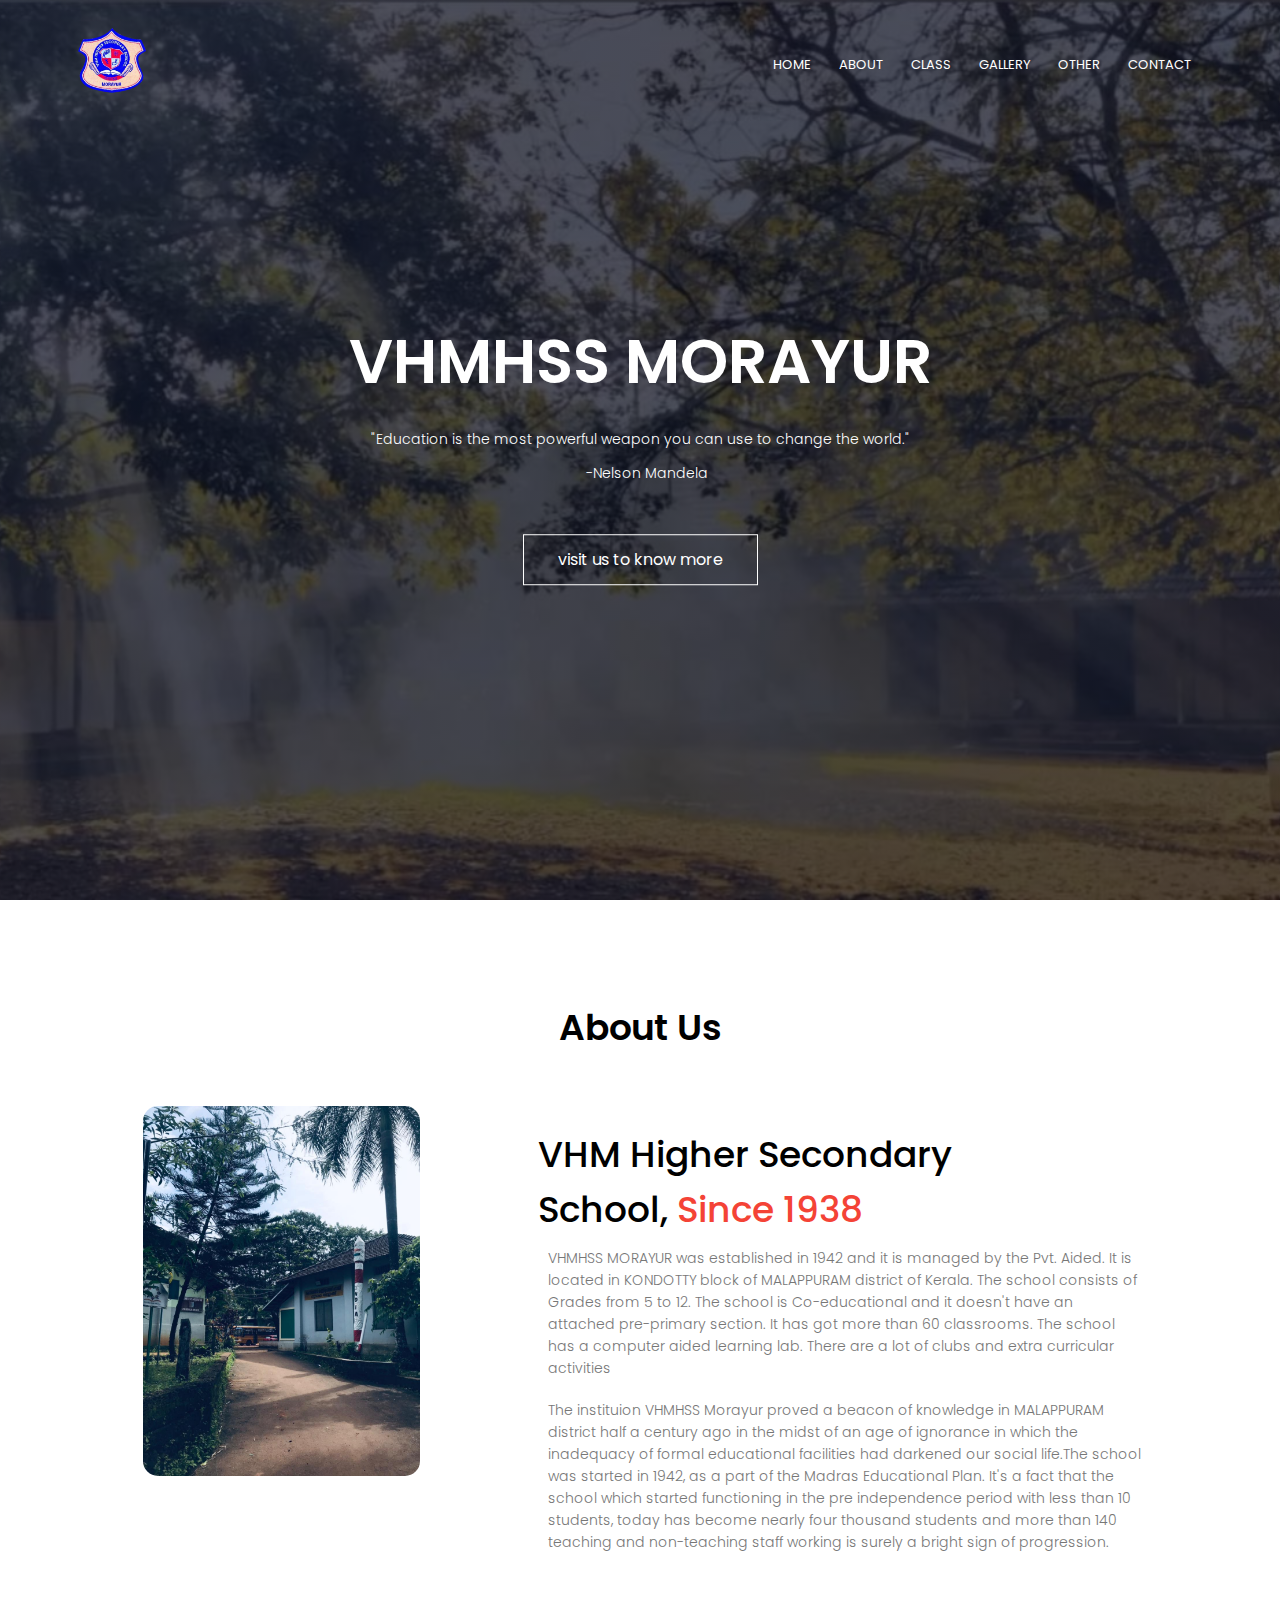
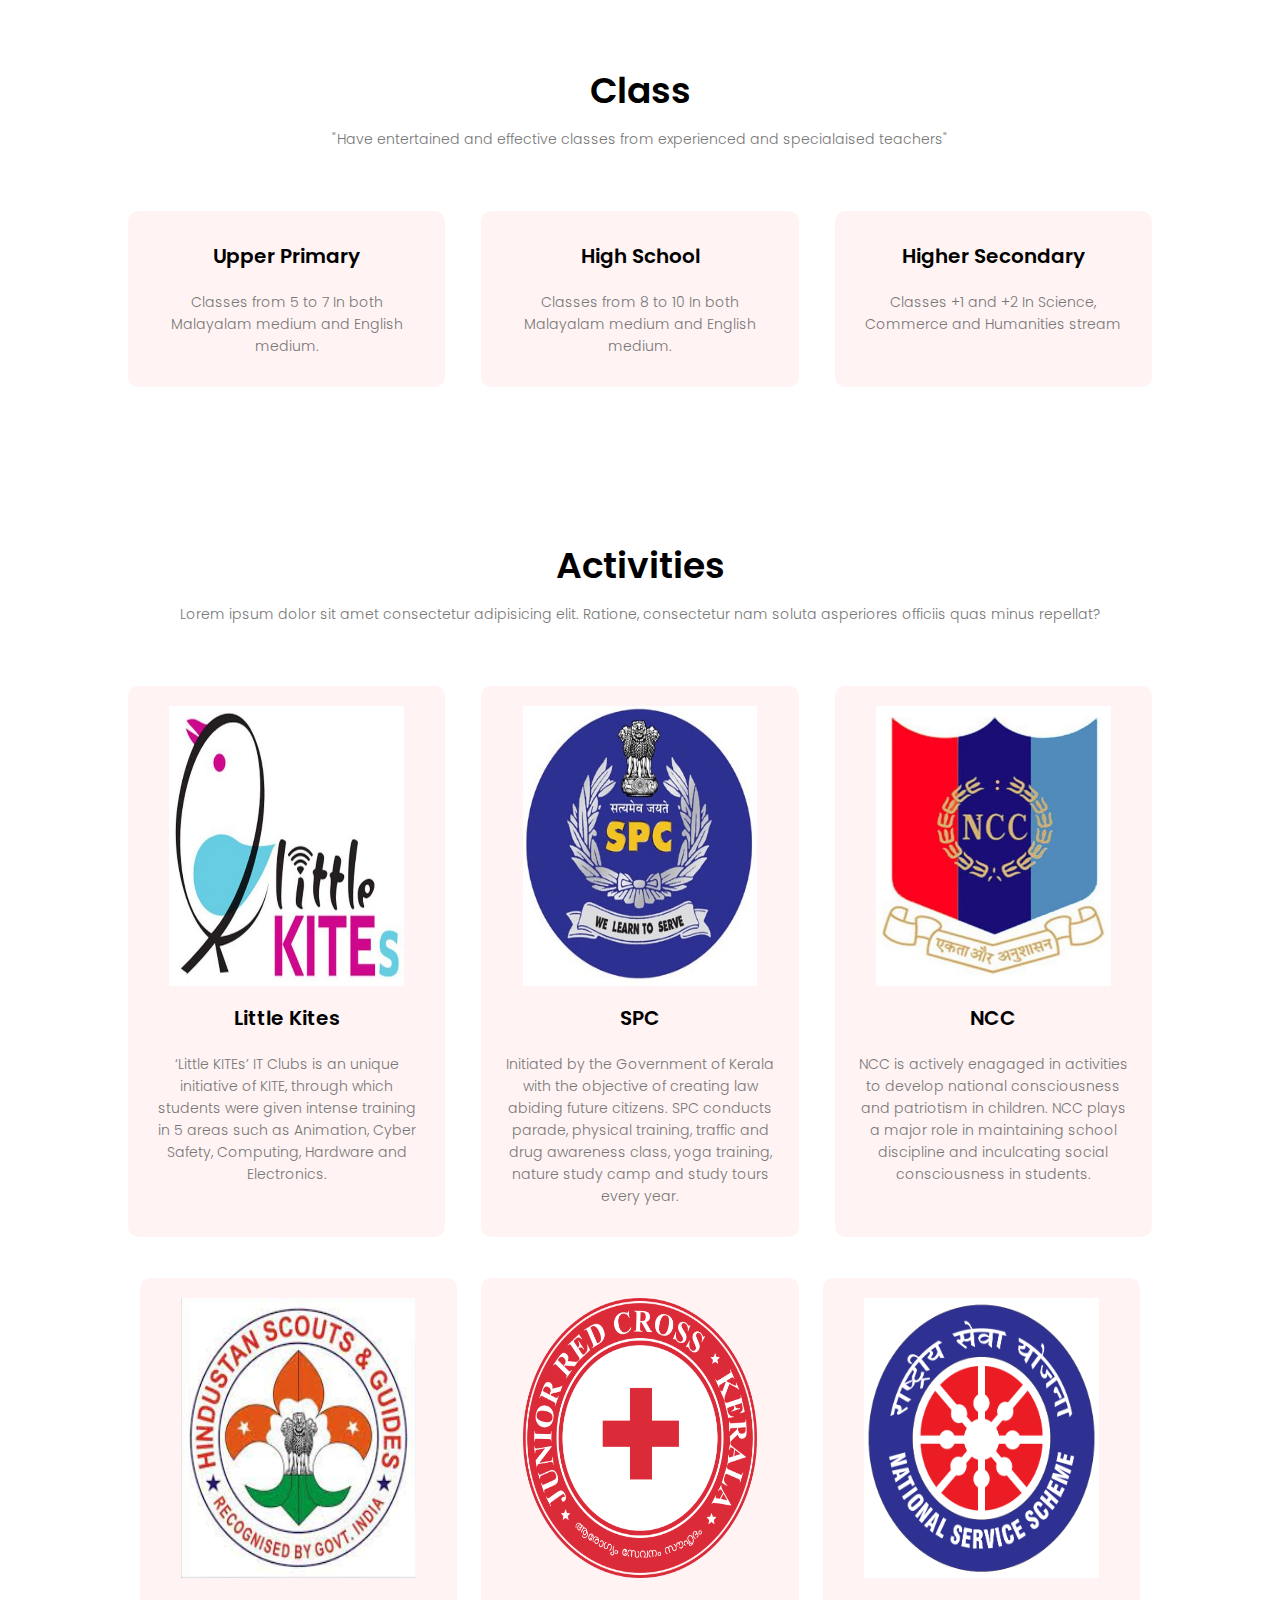
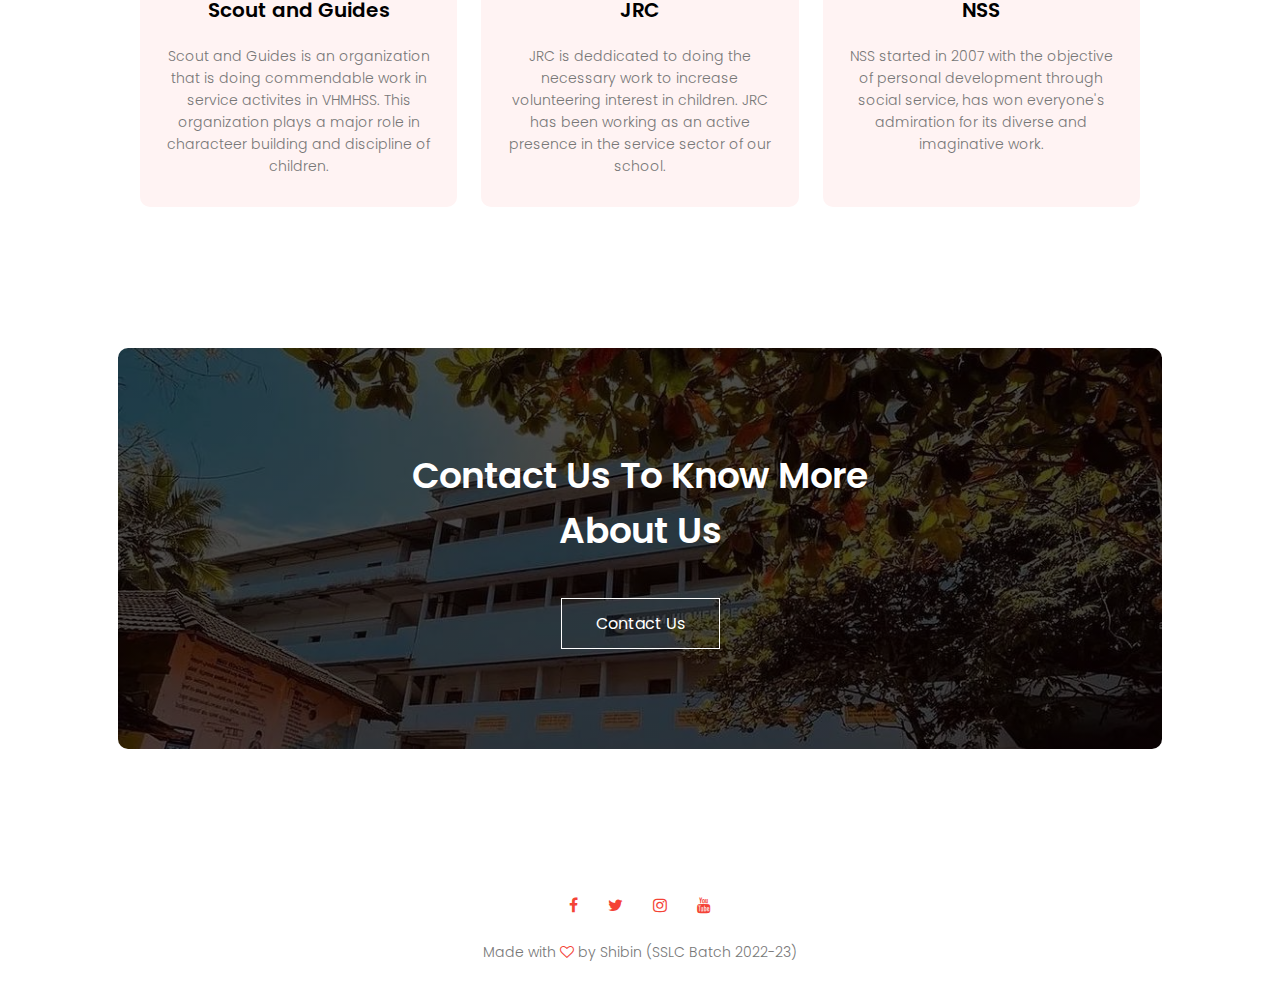
<file: index.html>
<!DOCTYPE html>
<html lang="en">
<head>
    <meta charset="UTF-8">
    <meta http-equiv="X-UA-Compatible" content="IE=edge">
    <meta name="viewport" content="width=device-width, initial-scale=1.0">
    <title>Document</title>
    <link rel="stylesheet" href="style1.css">
    <link rel="preconnect" href="https://fonts.googleapis.com">
    <link rel="preconnect" href="https://fonts.gstatic.com" crossorigin>
    <link href="https://fonts.googleapis.com/css2?family=Poppins:wght@100;200;300;400;600;700&display=swap" rel="stylesheet">
    <link rel="stylesheet" href="https://stackpath.bootstrapcdn.com/font-awesome/4.7.0/css/font-awesome.min.css">
    
</head>
<body>
    <section class="header">
        <nav style="background: transparent;">
            <a href="index.html"><img  src="images/logo.png" alt=""></a>
            <div class="nav-links" id="navLinks">
                <i class="fa fa-times" onclick="hideMenu()"></i>
                <ul>
                    <li><a href="index.html">HOME</a></li>
                    <li><a href="about.html">ABOUT</a></li>
                    <li><a href="class.html">CLASS</a></li>
                    <li><a href="gallery.html">GALLERY</a></li>
                    <!-- <li><a href="blog.html">BLOG</a></li> -->
                    <li><div class="dropdown">
                        <button class="dropbtn">OTHER 
                          <i class="fa fa-caret-down"></i>
                        </button>
                        <div class="dropdown-content">
                          <a href="study_resources.html">Study Resources</a>
                          <a href="blog.html">Blogs</a>
                          <a href="#">Other</a>
                        </div>
                      </div> 
                    </li>
                    <li><a href="contact.html">CONTACT</a></li>
                </ul>
            </div>
            <i class="fa fa-bars" onclick="showMenu()"></i>
        </nav>
        <div class="text-box">
            <h1>VHMHSS MORAYUR</h1>
            <!-- <h1>VHMHSS MORAYUR</h1> -->
            <p  style="padding-bottom: 0; margin-bottom: 0;">"Education is the most powerful weapon you can use to change the world."</span> </p>
            <p style="text-align: left; padding-left: 45%; padding-top: 1%; margin-top: 0;">-Nelson Mandela</p>
            <a href="contact.html" class="hero-btn">visit us to know more</a>
        </div>
    </section>

<!-------------- About ------------>
    <section class="about">
        <h1>About Us</h1>
        
        <div class="carrier">
            <div class="child-box1">
                <img src="images/school front.jpeg" alt="">
            </div>
            <div class="child-box2">
                <h3>VHM Higher Secondary <br> School, <span style="color: #f44336;">Since 1938</span></h3>
                
                <p>VHMHSS MORAYUR was established in 1942 and it is managed by the Pvt. Aided. It is located in KONDOTTY block of MALAPPURAM district of Kerala. The school consists of Grades from 5 to 12. The school is Co-educational and it doesn't have an attached pre-primary section. It has got more than 60 classrooms. The school has a computer aided learning lab. There are a lot of clubs and extra curricular activities</p>
                 
                <p>The instituion VHMHSS Morayur proved a beacon of knowledge in MALAPPURAM district half a century ago in the midst of an age of ignorance in which the inadequacy of formal educational facilities had darkened our social life.The school was started in 1942, as a part of the Madras Educational Plan. It's a fact that the school which started functioning in the pre independence period with less than 10 students, today has become nearly four thousand students and more than 140 teaching and non-teaching staff working is surely a bright sign of progression.</p>
                
            </div>
            
        </div>
    </section>


<!-- -------Classes--------- -->
    <section class="classes">
        <h1>Class</h1>
        <p>"Have entertained and effective classes from experienced and specialaised teachers"</p>

        <div class="row1">
            <div class="class-col">
                <h4>Upper Primary</h4>
                <p>Classes from 5 to 7 In both Malayalam medium and English medium.  </p>
            </div>
            <div class="class-col">
                <h4>High School</h4>
                <p>Classes from 8 to 10 In both Malayalam medium and English medium.  </p>
            </div>
            <div class="class-col">
                <h4>Higher Secondary</h4>
                <p>Classes +1 and +2 In Science, Commerce and Humanities stream </p>
            </div>
        </div>
    </section>


<!-- --------Activities--------- -->
    <section class="activities">
        <h1>Activities</h1>
        <p>Lorem ipsum dolor sit amet consectetur adipisicing elit. Ratione, consectetur nam soluta asperiores officiis quas minus repellat?</p>
        <div class="row1">
            <div class="activity-col">
                <img src="images/LkLogo.jpg" alt="">
                <h4>Little Kites</h4>
                <p>‘Little KITEs’ IT Clubs is an unique initiative of KITE,  through which students were given intense training in 5 areas such as Animation, Cyber Safety, Computing, Hardware and Electronics.</p>
            </div>
            <div class="activity-col">
                <img src="images/SpcLogo.jpg" alt="">
                <h4>SPC</h4>
                <p>Initiated by the Government of Kerala with the objective of creating law abiding future citizens. SPC conducts parade, physical training, traffic and drug awareness class, yoga training, nature study camp and study tours every year.</p>
            </div>
            <div class="activity-col">
                <img src="images/NccLogo.jpg" alt="">
                <h4>NCC</h4>
                <p>NCC is actively enagaged in activities to develop national consciousness and patriotism in children. NCC plays a major role in maintaining school discipline and inculcating social consciousness in students.</p>
            </div>

        </div>
        <div class="row2">
            <div class="activity-col">
                <img src="images/SgLogo.jpg" alt="">
                <h4>Scout and Guides</h4>
                <p>Scout and Guides is an organization that is doing commendable work in service activites in VHMHSS. This organization plays a major role in characteer building and discipline of children.</p>
            </div>
            <div class="activity-col">
                <img src="images/JrcLogo.png" alt="">
                <h4>JRC</h4>
                <p>JRC is deddicated to doing the necessary work to increase volunteering interest in children. JRC has been working as an active presence in the service sector of our school. </p>
            </div>

            <div class="activity-col">
                <img src="images/NssLogo.png" alt="">
                <h4>NSS</h4>
                <p>NSS started in 2007 with the objective of personal development through social service, has won everyone's admiration for its diverse and imaginative work.</p>
            </div>


        </div>
    </section>

<!-- ------testimonials-------- -->
<!--   <section class="testimonials">
        <h1>Comments</h1>
        <p>What our students and teachers have to say</p>
        <div class="row1">
            <div class="testimonial-col">
                <img src="images/profile.jpg" alt="">
                <div>
                    <p>Lorem ipsum dolor, sit amet consectetur adipisicing elit. Facere soluta, deserunt quasi, praesentium fugit, exercitationem magni itaque nesciunt nobis velit ipsa ratione eos. Natus velit a reprehenderit cupiditate?</p>
                    <h4>Name</h4>
                    <p>Description</p>
                </div>
            </div>
            <div class="testimonial-col">
                <img src="images/profile.jpg" alt="">
                <div>
                    <p>Lorem ipsum dolor, sit amet consectetur adipisicing elit. Facere soluta, deserunt quasi, praesentium fugit, exercitationem magni itaque nesciunt nobis velit ipsa ratione eos. Natus velit a reprehenderit cupiditate?</p>
                    <h4>Name</h4>
                    <p>Description</p>
                </div>
            </div>
            
            
        </div>
        <div class="row3">
            <div class="testimonial-col">
                <img src="images/profile.jpg" alt="">
                <div>
                    <p>Lorem ipsum dolor, sit amet consectetur adipisicing elit. Facere soluta, deserunt quasi, praesentium fugit, exercitationem magni itaque nesciunt nobis velit ipsa ratione eos. Natus velit a reprehenderit cupiditate?</p>
                    <h4>Name</h4>
                    <p>Description</p>
                </div>
            </div>
            <div class="testimonial-col">
                <img src="images/profile.jpg" alt="">
                <div>
                    <p>Lorem ipsum dolor, sit amet consectetur adipisicing elit. Facere soluta, deserunt quasi, praesentium fugit, exercitationem magni itaque nesciunt nobis velit ipsa ratione eos. Natus velit a reprehenderit cupiditate?</p>
                    <h4>Name</h4>
                    <p>Description</p>
                </div>
            </div>
       
        -->
        <!-- </div> -->
        <!-- <a href="" class="hero-btn1">Give a feedback to VHM Community</a> -->

    </section>

<!-- ------Contact--------- -->
    <section class="contact">
        <h1>Contact Us To Know More <br> About Us</h1>
        <a href="contact.html" class="hero-btn">Contact Us</a>
    </section>


<!-- --------footer--------- -->
    <section class="footer">
        <div class="icons">
            <i class="fa fa-facebook"></i>
            <i class="fa fa-twitter"></i>
            <i class="fa fa-instagram"></i>
            <i class="fa fa-youtube"></i>
        </div>
        <p>Made with <i class="fa fa-heart-o"></i> by Shibin (SSLC Batch 2022-23)</p>
    </section>
    


<!-- toggling menu -->
    <script>
        var navLinks = document.getElementById("navLinks")

        function showMenu(){
            navLinks.style.right = "0";
        }
        function hideMenu(){
            navLinks.style.right = "-200px";
        }

    </script>
</body>
</html>
</file>
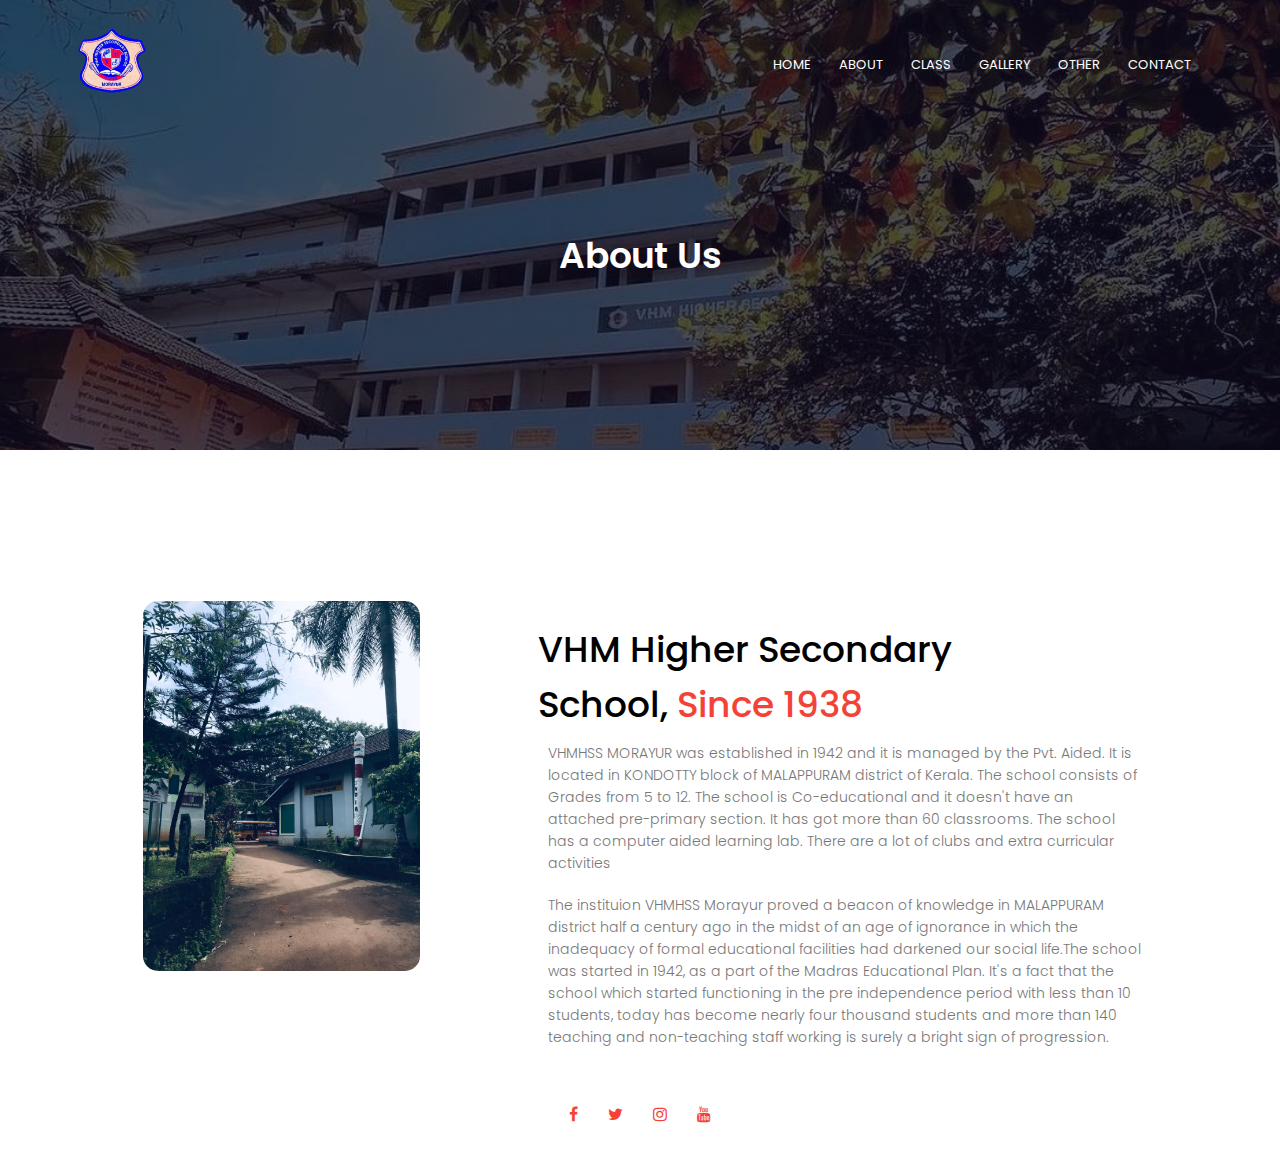
<file: about.html>
<!DOCTYPE html>
<html lang="en">
<head>
    <meta charset="UTF-8">
    <meta http-equiv="X-UA-Compatible" content="IE=edge">
    <meta name="viewport" content="width=device-width, initial-scale=1.0">
    <title>Document</title>
    <link rel="stylesheet" href="style1.css">
    <link rel="preconnect" href="https://fonts.googleapis.com">
    <link rel="preconnect" href="https://fonts.gstatic.com" crossorigin>
    <link href="https://fonts.googleapis.com/css2?family=Poppins:wght@100;200;300;400;600;700&display=swap" rel="stylesheet">
    <link rel="stylesheet" href="https://stackpath.bootstrapcdn.com/font-awesome/4.7.0/css/font-awesome.min.css">
    
</head>
<body>
    <section class="sub-header">
        <nav>
            <a href="index.html"><img  src="images/logo.png" alt=""></a>
            <div class="nav-links" id="navLinks">
                <i class="fa fa-times" onclick="hideMenu()"></i>
                <ul>
                    <li><a href="index.html">HOME</a></li>
                    <li><a href="about.html">ABOUT</a></li>
                    <li><a href="class.html">CLASS</a></li>
                    <li><a href="gallery.html">GALLERY</a></li>
                    <!-- <li><a href="blog.html">BLOG</a></li> -->
                    <li><div class="dropdown">
                        <button class="dropbtn">OTHER 
                          <i class="fa fa-caret-down"></i>
                        </button>
                        <div class="dropdown-content">
                          <a href="study_resources.html">Study Resources</a>
                          <a href="blog.html">Blogs</a>
                          <a href="#">Other</a>
                        </div>
                      </div> 
                    </li>
                    <li><a href="contact.html">CONTACT</a></li>
                </ul>
            </div>
            <i class="fa fa-bars" onclick="showMenu()"></i>
        </nav>
        <h1>About Us</h1>
    </section>

<!-------------- About ------------>
<section class="about">

    <div class="carrier">
        <div class="child-box1">
            <img src="images/school front.jpeg" alt="">
        </div>
        <div class="child-box2">
            <h3>VHM Higher Secondary <br> School, <span style="color: #f44336;">Since 1938</span></h3>
            <p>VHMHSS MORAYUR was established in 1942 and it is managed by the Pvt. Aided. It is located in KONDOTTY block of MALAPPURAM district of Kerala. The school consists of Grades from 5 to 12. The school is Co-educational and it doesn't have an attached pre-primary section. It has got more than 60 classrooms. The school has a computer aided learning lab. There are a lot of clubs and extra curricular activities</p>
                 
            <p>The instituion VHMHSS Morayur proved a beacon of knowledge in MALAPPURAM district half a century ago in the midst of an age of ignorance in which the inadequacy of formal educational facilities had darkened our social life.The school was started in 1942, as a part of the Madras Educational Plan. It's a fact that the school which started functioning in the pre independence period with less than 10 students, today has become nearly four thousand students and more than 140 teaching and non-teaching staff working is surely a bright sign of progression.</p>
        </div>
        
    </div>
</section>

<!-- --------footer--------- -->
    <section class="footer">
        <div class="icons">
            <i class="fa fa-facebook"></i>
            <i class="fa fa-twitter"></i>
            <i class="fa fa-instagram"></i>
            <i class="fa fa-youtube"></i>
        </div>
    </section>
    




<!-- toggling menu -->
    <script>
        var navLinks = document.getElementById("navLinks")

        function showMenu(){
            navLinks.style.right = "0";
        }
        function hideMenu(){
            navLinks.style.right = "-200px";
        }

    </script>
</body>
</html>
</file>
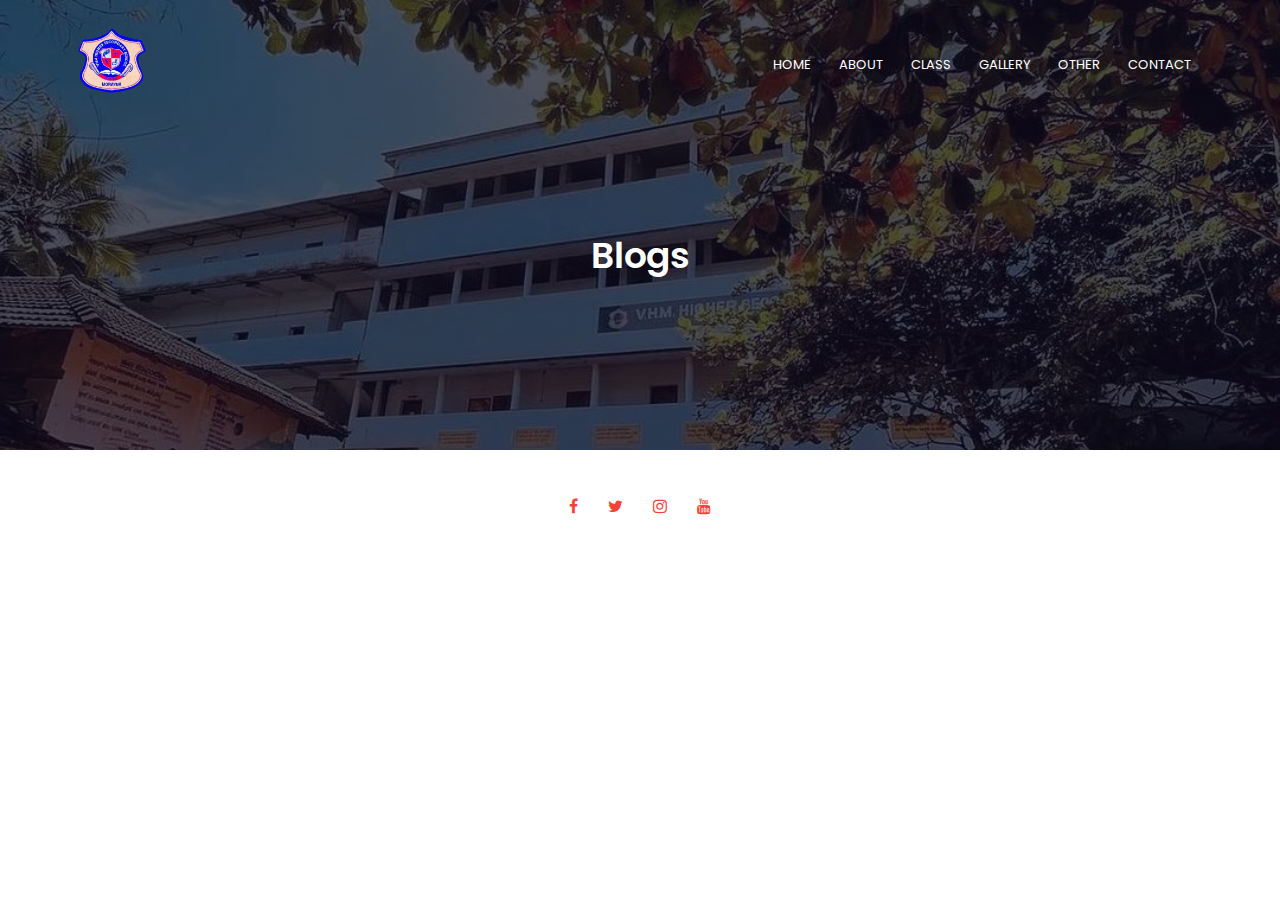
<file: blog.html>
<!DOCTYPE html>
<html lang="en">
<head>
    <meta charset="UTF-8">
    <meta http-equiv="X-UA-Compatible" content="IE=edge">
    <meta name="viewport" content="width=device-width, initial-scale=1.0">
    <title>Document</title>
    <link rel="stylesheet" href="style1.css">
    <link rel="preconnect" href="https://fonts.googleapis.com">
    <link rel="preconnect" href="https://fonts.gstatic.com" crossorigin>
    <link href="https://fonts.googleapis.com/css2?family=Poppins:wght@100;200;300;400;600;700&display=swap" rel="stylesheet">
    <link rel="stylesheet" href="https://stackpath.bootstrapcdn.com/font-awesome/4.7.0/css/font-awesome.min.css">
    
</head>
<body>
    <section class="sub-header">
        <nav>
            <a href="index.html"><img  src="images/logo.png" alt=""></a>
            <div class="nav-links" id="navLinks">
                <i class="fa fa-times" onclick="hideMenu()"></i>
                <ul>
                    <li><a href="index.html">HOME</a></li>
                    <li><a href="about.html">ABOUT</a></li>
                    <li><a href="class.html">CLASS</a></li>
                    <li><a href="gallery.html">GALLERY</a></li>
                    <!-- <li><a href="blog.html">BLOG</a></li> -->
                    <li><div class="dropdown">
                        <button class="dropbtn">OTHER 
                          <i class="fa fa-caret-down"></i>
                        </button>
                        <div class="dropdown-content">
                          <a href="study_resources.html">Study Resources</a>
                          <a href="blog.html">Blogs</a>
                          <a href="#">Other</a>
                        </div>
                      </div> 
                    </li>
                    <li><a href="contact.html">CONTACT</a></li>
                </ul>
            </div>
            <i class="fa fa-bars" onclick="showMenu()"></i>
        </nav>
        <h1>Blogs</h1>
    </section>



<!-- --------footer--------- -->
    <section class="footer">
        <div class="icons">
            <i class="fa fa-facebook"></i>
            <i class="fa fa-twitter"></i>
            <i class="fa fa-instagram"></i>
            <i class="fa fa-youtube"></i>
        </div>
    </section>
    




<!-- toggling menu -->
    <script>
        var navLinks = document.getElementById("navLinks")

        function showMenu(){
            navLinks.style.right = "0";
        }
        function hideMenu(){
            navLinks.style.right = "-200px";
        }

    </script>
</body>
</html>
</file>
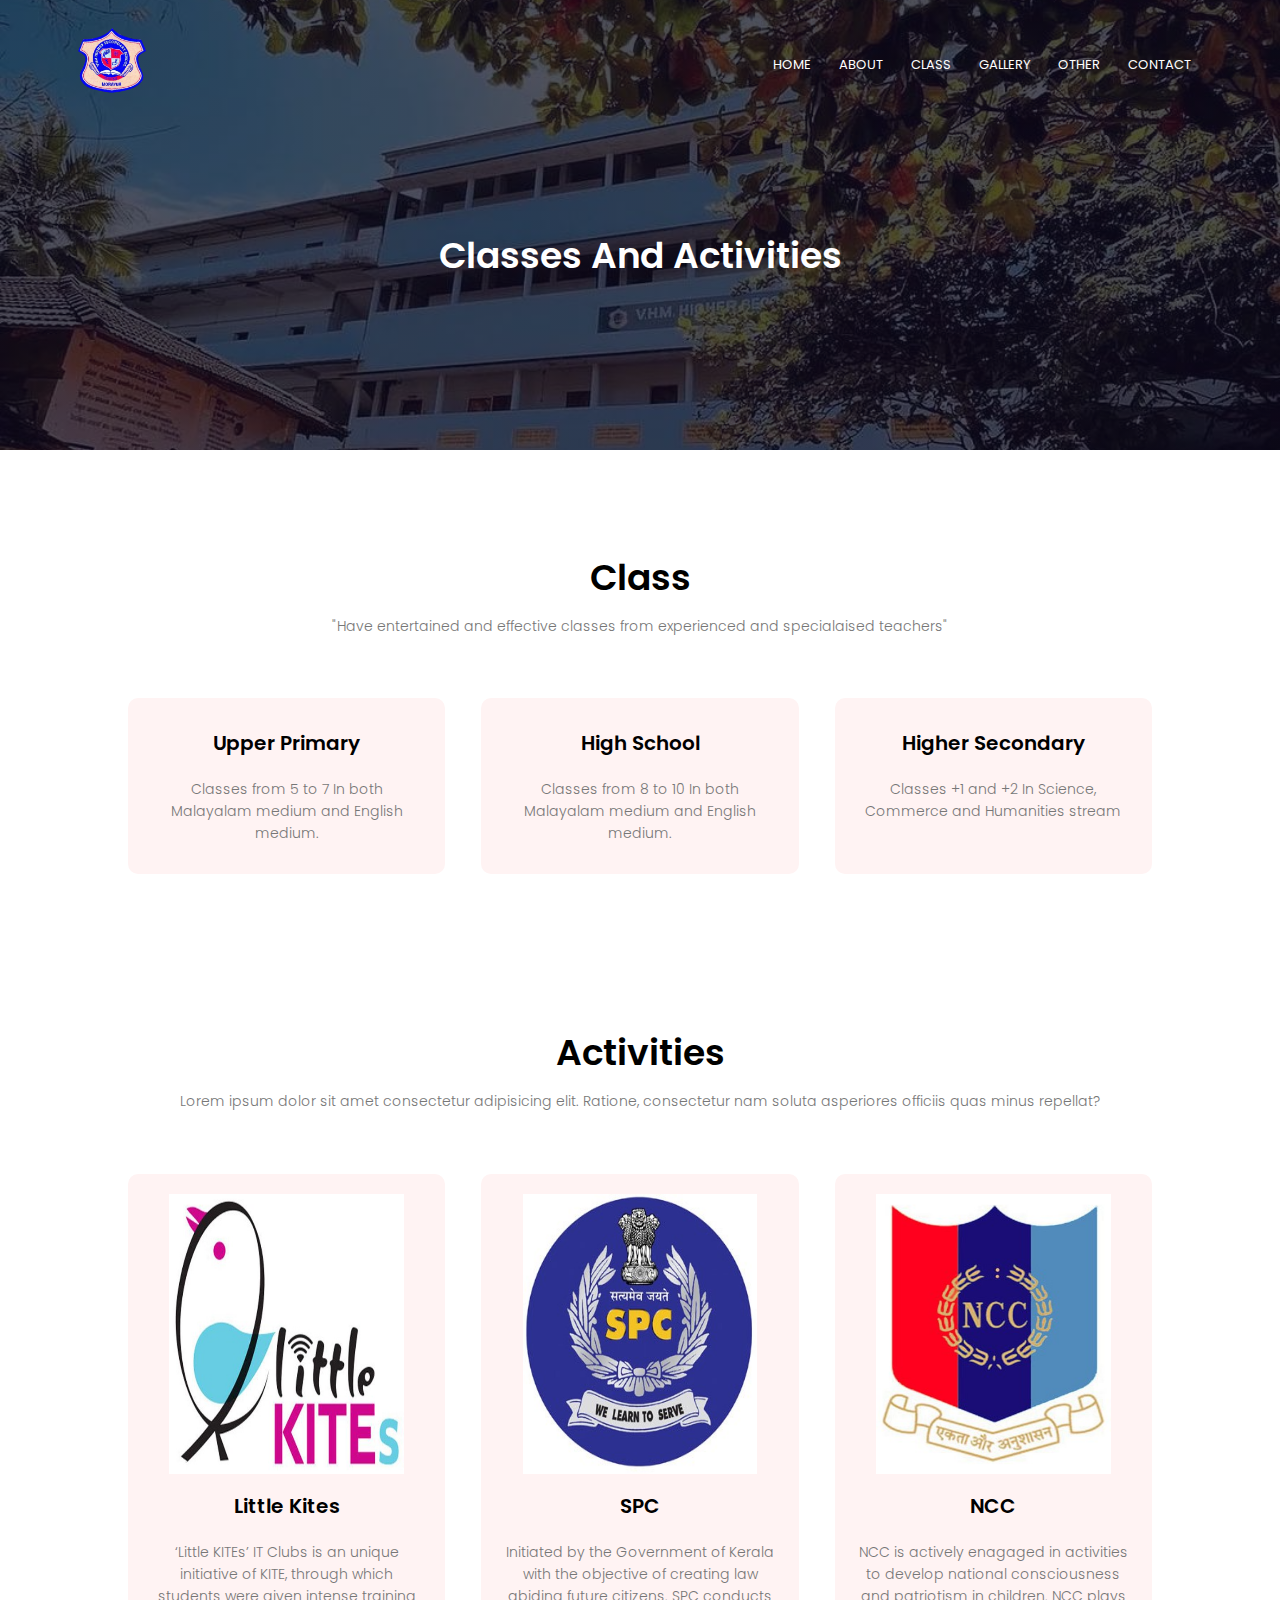
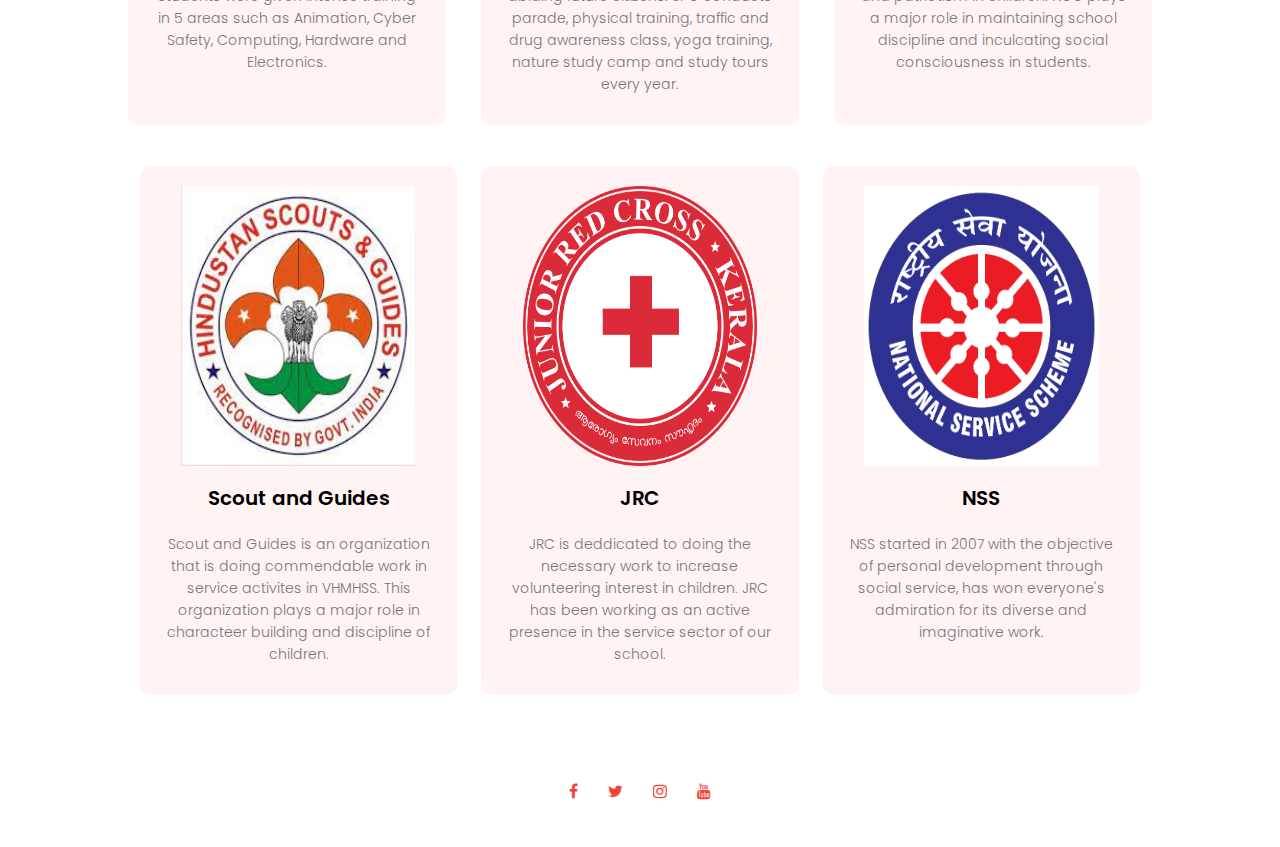
<file: class.html>
<!DOCTYPE html>
<html lang="en">
<head>
    <meta charset="UTF-8">
    <meta http-equiv="X-UA-Compatible" content="IE=edge">
    <meta name="viewport" content="width=device-width, initial-scale=1.0">
    <title>Document</title>
    <link rel="stylesheet" href="style1.css">
    <link rel="preconnect" href="https://fonts.googleapis.com">
    <link rel="preconnect" href="https://fonts.gstatic.com" crossorigin>
    <link href="https://fonts.googleapis.com/css2?family=Poppins:wght@100;200;300;400;600;700&display=swap" rel="stylesheet">
    <link rel="stylesheet" href="https://stackpath.bootstrapcdn.com/font-awesome/4.7.0/css/font-awesome.min.css">
    
</head>
<body>
    <section class="sub-header">
        <nav>
            <a href="index.html"><img  src="images/logo.png" alt=""></a>
            <div class="nav-links" id="navLinks">
                <i class="fa fa-times" onclick="hideMenu()"></i>
                <ul>
                    <li><a href="index.html">HOME</a></li>
                    <li><a href="about.html">ABOUT</a></li>
                    <li><a href="class.html">CLASS</a></li>
                    <li><a href="gallery.html">GALLERY</a></li>
                    <!-- <li><a href="blog.html">BLOG</a></li> -->
                    <li><div class="dropdown">
                        <button class="dropbtn">OTHER 
                          <i class="fa fa-caret-down"></i>
                        </button>
                        <div class="dropdown-content">
                          <a href="study_resources.html">Study Resources</a>
                          <a href="blog.html">Blogs</a>
                          <a href="#">Other</a>
                        </div>
                      </div> 
                    </li>
                    <li><a href="contact.html">CONTACT</a></li>
                </ul>
            </div>
            <i class="fa fa-bars" onclick="showMenu()"></i>
        </nav>
        <h1>Classes And Activities</h1>
    </section>

<!-- -------Classes--------- -->
<section class="classes">
    <h1>Class</h1>
    <p>"Have entertained and effective classes from experienced and specialaised teachers"</p>

    <div class="row1">
        <div class="class-col">
            <h4>Upper Primary</h4>
            <p>Classes from 5 to 7 In both Malayalam medium and English medium.  </p>
        </div>
        <div class="class-col">
            <h4>High School</h4>
            <p>Classes from 8 to 10 In both Malayalam medium and English medium.  </p>
        </div>
        <div class="class-col">
            <h4>Higher Secondary</h4>
            <p>Classes +1 and +2 In Science, Commerce and Humanities stream </p>
        </div>
    </div>
</section>


<!-- --------Activities--------- -->
<section class="activities">
    <h1>Activities</h1>
    <p>Lorem ipsum dolor sit amet consectetur adipisicing elit. Ratione, consectetur nam soluta asperiores officiis quas minus repellat?</p>
    <div class="row1">
        <div class="activity-col">
            <img src="images/LkLogo.jpg" alt="">
            <h4>Little Kites</h4>
            <p>‘Little KITEs’ IT Clubs is an unique initiative of KITE,  through which students were given intense training in 5 areas such as Animation, Cyber Safety, Computing, Hardware and Electronics.</p>
        </div>
        <div class="activity-col">
            <img src="images/SpcLogo.jpg" alt="">
            <h4>SPC</h4>
            <p>Initiated by the Government of Kerala with the objective of creating law abiding future citizens. SPC conducts parade, physical training, traffic and drug awareness class, yoga training, nature study camp and study tours every year.</p>
        </div>
        <div class="activity-col">
            <img src="images/NccLogo.jpg" alt="">
            <h4>NCC</h4>
            <p>NCC is actively enagaged in activities to develop national consciousness and patriotism in children. NCC plays a major role in maintaining school discipline and inculcating social consciousness in students.</p>
        </div>

    </div>
    <div class="row2">
        <div class="activity-col">
            <img src="images/SgLogo.jpg" alt="">
            <h4>Scout and Guides</h4>
            <p>Scout and Guides is an organization that is doing commendable work in service activites in VHMHSS. This organization plays a major role in characteer building and discipline of children.</p>
        </div>
        <div class="activity-col">
            <img src="images/JrcLogo.png" alt="">
            <h4>JRC</h4>
            <p>JRC is deddicated to doing the necessary work to increase volunteering interest in children. JRC has been working as an active presence in the service sector of our school. </p>
        </div>

        <div class="activity-col">
            <img src="images/NssLogo.png" alt="">
            <h4>NSS</h4>
            <p>NSS started in 2007 with the objective of personal development through social service, has won everyone's admiration for its diverse and imaginative work.</p>
        </div>


    </div>
</section>

<!-- --------footer--------- -->
    <section class="footer">
        <div class="icons">
            <i class="fa fa-facebook"></i>
            <i class="fa fa-twitter"></i>
            <i class="fa fa-instagram"></i>
            <i class="fa fa-youtube"></i>
        </div>
    </section>
    




<!-- toggling menu -->
    <script>
        var navLinks = document.getElementById("navLinks")

        function showMenu(){
            navLinks.style.right = "0";
        }
        function hideMenu(){
            navLinks.style.right = "-200px";
        }

    </script>
</body>
</html>
</file>
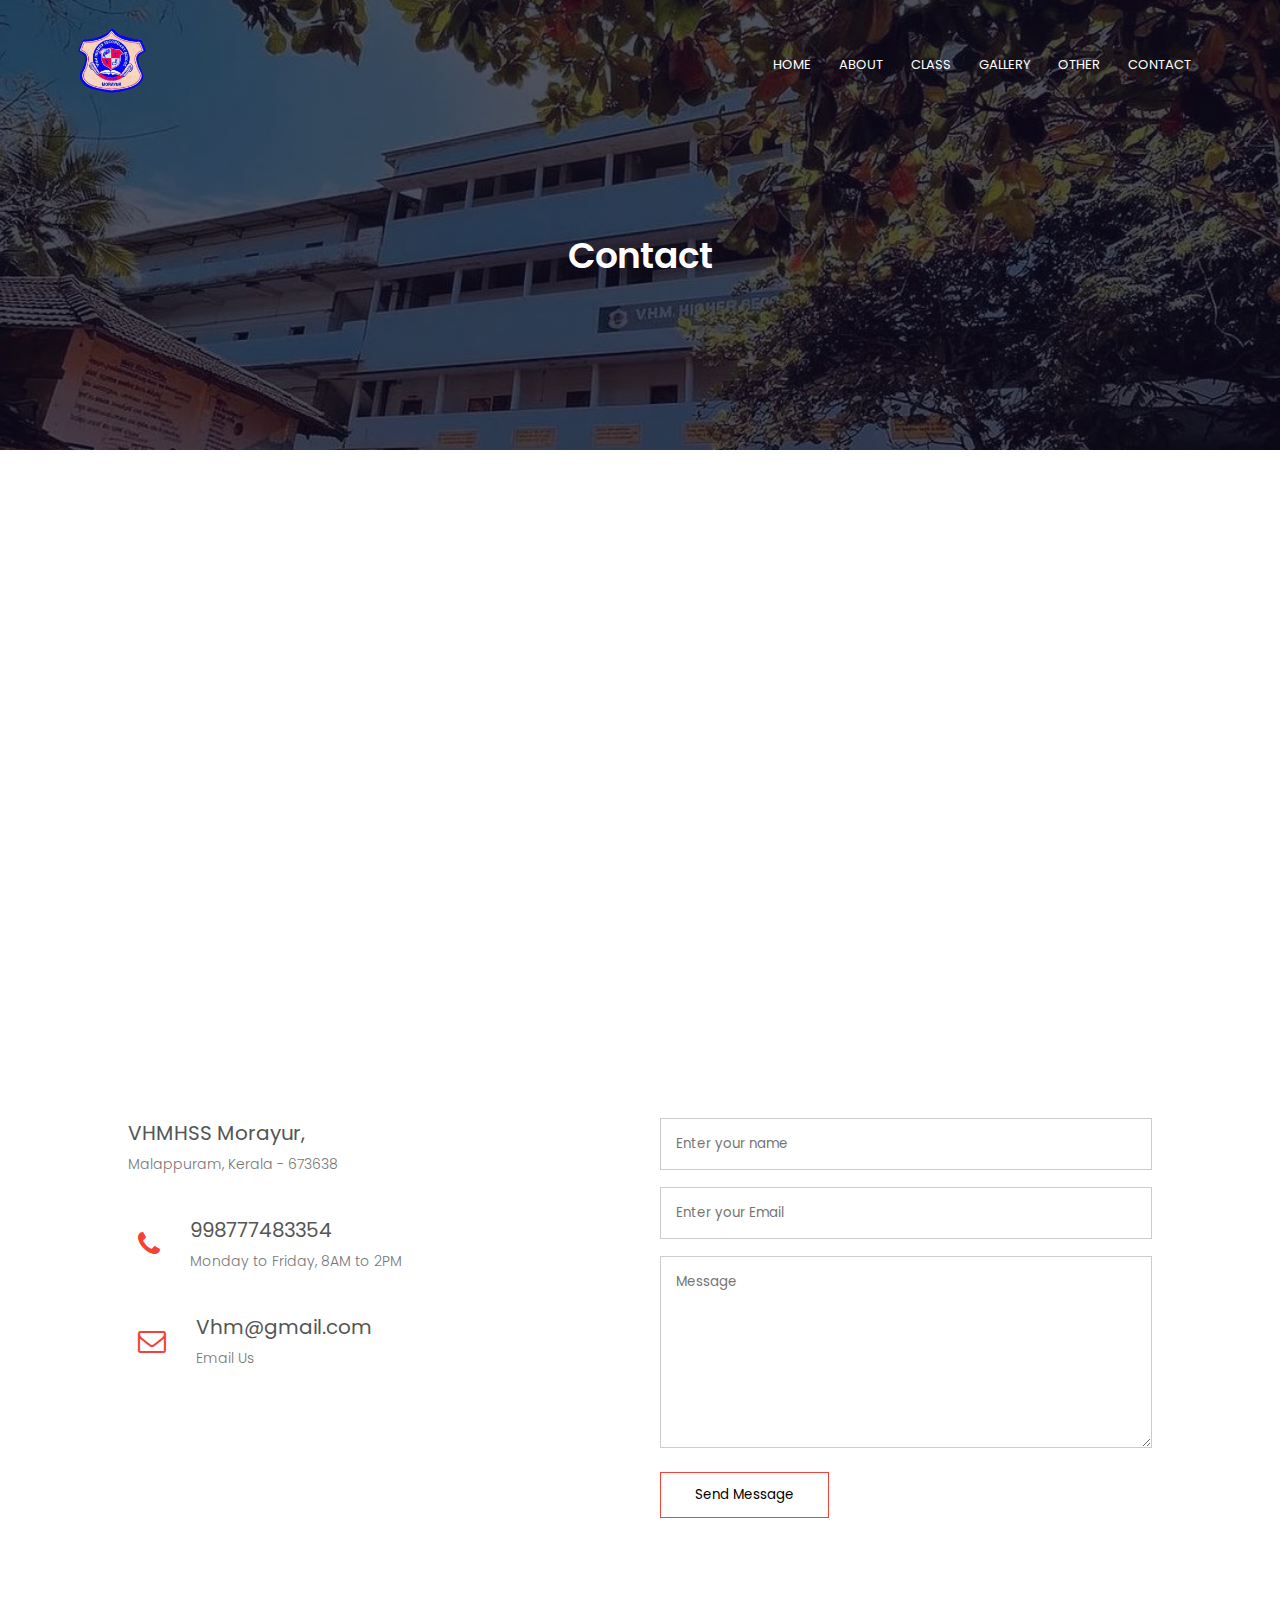
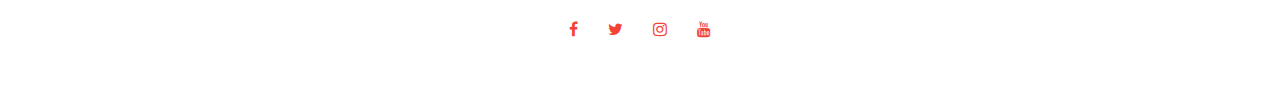
<file: contact.html>
<!DOCTYPE html>
<html lang="en">
<head>
    <meta charset="UTF-8">
    <meta http-equiv="X-UA-Compatible" content="IE=edge">
    <meta name="viewport" content="width=device-width, initial-scale=1.0">
    <title>Document</title>
    <link rel="stylesheet" href="style1.css">
    <link rel="preconnect" href="https://fonts.googleapis.com">
    <link rel="preconnect" href="https://fonts.gstatic.com" crossorigin>
    <link href="https://fonts.googleapis.com/css2?family=Poppins:wght@100;200;300;400;600;700&display=swap" rel="stylesheet">
    <link rel="stylesheet" href="https://stackpath.bootstrapcdn.com/font-awesome/4.7.0/css/font-awesome.min.css">
    
</head>
<body>
    <section class="sub-header">
        <nav>
            <a href="index.html"><img src="images/logo.png" alt=""></a>
            <div class="nav-links" id="navLinks">
                <i class="fa fa-times" onclick="hideMenu()"></i>
                <ul>
                    <li><a href="index.html">HOME</a></li>
                    <li><a href="about.html">ABOUT</a></li>
                    <li><a href="class.html">CLASS</a></li>
                    <li><a href="gallery.html">GALLERY</a></li>
                    <!-- <li><a href="blog.html">BLOG</a></li> -->
                    <li><div class="dropdown">
                        <button class="dropbtn">OTHER 
                          <i class="fa fa-caret-down"></i>
                        </button>
                        <div class="dropdown-content">
                          <a href="study_resources.html">Study Resources</a>
                          <a href="blog.html">Blogs</a>
                          <a href="#">Other</a>
                        </div>
                      </div> 
                    </li>
                    <li><a href="contact.html">CONTACT</a></li>
                </ul>
            </div>
            </div>
            <i class="fa fa-bars" onclick="showMenu()"></i>
        </nav>
        <h1>Contact</h1>
    </section>


<!-- ------contact us page ---->
    <section class="location">
        <iframe src="https://www.google.com/maps/embed?pb=!1m18!1m12!1m3!1d3914.7197068591345!2d76.01006651511904!3d11.134240655530828!2m3!1f0!2f0!3f0!3m2!1i1024!2i768!4f13.1!3m3!1m2!1s0x0%3A0xa581b5df57edab4!2sVHM%20Higher%20Secondary%20School%20Morayur!5e0!3m2!1sen!2sin!4v1672928925155!5m2!1sen!2sin" width="600" height="450" style="border:0;" allowfullscreen="" loading="lazy" referrerpolicy="no-referrer-when-downgrade"></iframe>
    </section>

    <section class="contact-us">
        <div class="row1">
            <div class="contact-col">
                <div>
                    <i class="fa-sharp fa-solid fa-school"></i>
                    <span>
                        <h5>VHMHSS Morayur,</h5>
                        <p>Malappuram, Kerala - 673638</p>
                    </span>
                </div>
                <div>
                    <i class="fa fa-phone"></i>
                    <span>
                        <h5>998777483354 </h5>
                        <p>Monday to Friday, 8AM to 2PM</p>
                    </span>
                </div>
                <div>
                    <i class="fa fa-envelope-o"></i>
                    <span>
                        <h5>Vhm@gmail.com</h5>
                        <p>Email Us</p>
                    </span>
                </div>
            </div>
            <div class="contact-col">
                <form action="form-handler.php" method="post">
                    <input name="name" type="text" placeholder="Enter your name" required>
                    <input name="email" type="email" placeholder="Enter your Email" required>
                    <textarea name="message" id="" rows="8" placeholder="Message" required></textarea>
                    <button type="submit" class="hero-btn1">Send Message</button>

                </form>
            </div>
        </div>
        
    </section>

<!-- --------footer--------- -->
    <section class="footer">
        <div class="icons">
            <i class="fa fa-facebook"></i>
            <i class="fa fa-twitter"></i>
            <i class="fa fa-instagram"></i>
            <i class="fa fa-youtube"></i>
        </div>
    </section>
    




<!-- toggling menu -->
    <script>
        var navLinks = document.getElementById("navLinks")

        function showMenu(){
            navLinks.style.right = "0";
        }
        function hideMenu(){
            navLinks.style.right = "-200px";
        }

    </script>
</body>
</html>
</file>
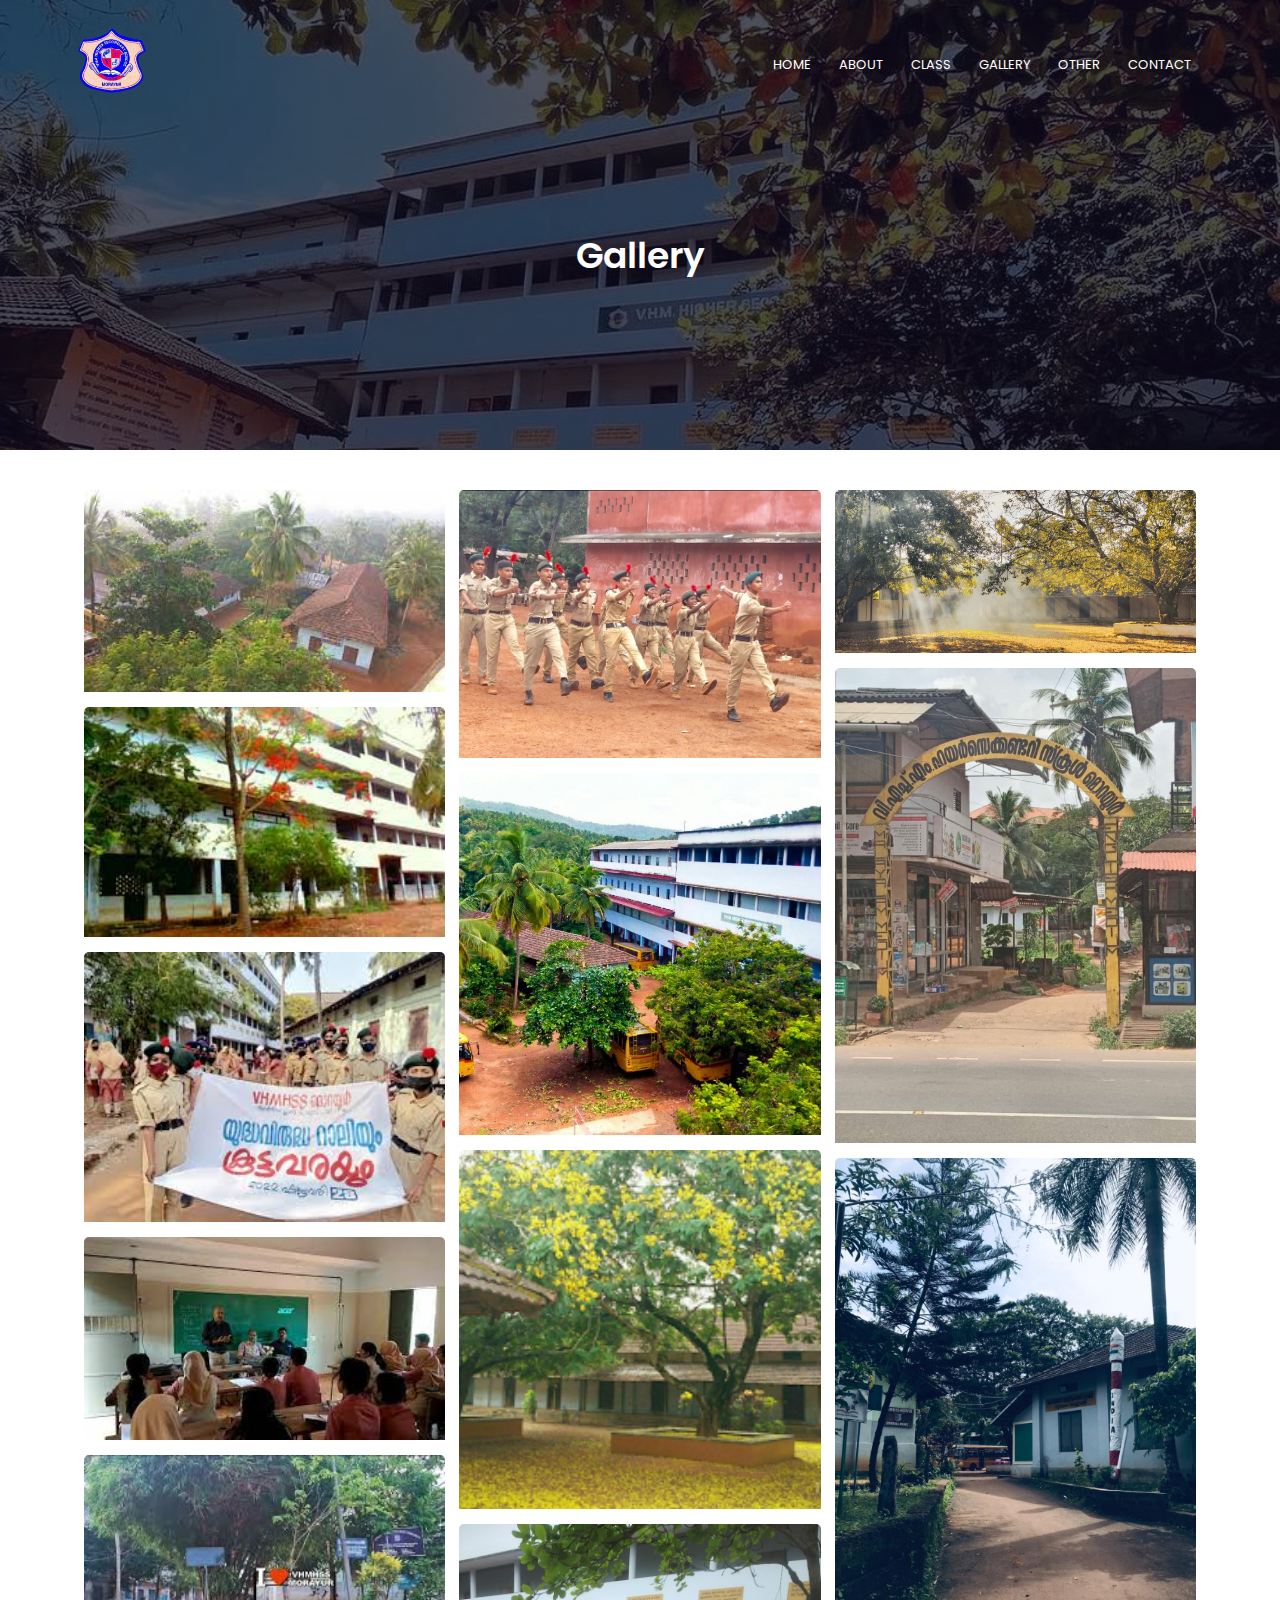
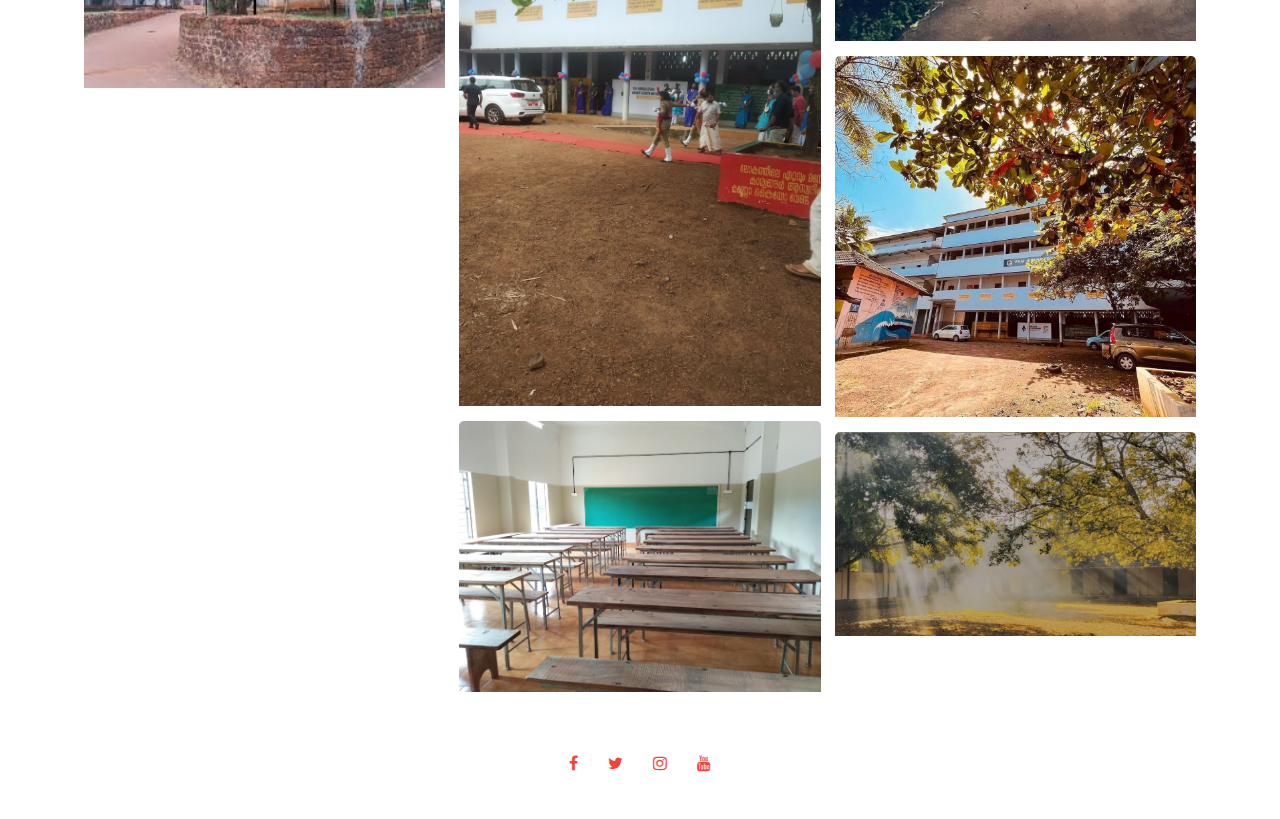
<file: gallery.html>
<!DOCTYPE html>
<html lang="en">
<head>
    <meta charset="UTF-8">
    <meta http-equiv="X-UA-Compatible" content="IE=edge">
    <meta name="viewport" content="width=device-width, initial-scale=1.0">
    <title>Document</title>
    <link rel="stylesheet" href="style1.css">
    <link rel="preconnect" href="https://fonts.googleapis.com">
    <link rel="preconnect" href="https://fonts.gstatic.com" crossorigin>
    <link href="https://fonts.googleapis.com/css2?family=Poppins:wght@100;200;300;400;600;700&display=swap" rel="stylesheet">
    <link rel="stylesheet" href="https://stackpath.bootstrapcdn.com/font-awesome/4.7.0/css/font-awesome.min.css">
    
</head>
<body>
    <section class="sub-header">
        <nav>
            <a href="index.html"><img src="images/logo.png" alt=""></a>
            <div class="nav-links" id="navLinks">
                <i class="fa fa-times" onclick="hideMenu()"></i>
                <ul>
                    <li><a href="index.html">HOME</a></li>
                    <li><a href="about.html">ABOUT</a></li>
                    <li><a href="class.html">CLASS</a></li>
                    <li><a href="gallery.html">GALLERY</a></li>
                    <!-- <li><a href="blog.html">BLOG</a></li> -->
                    <li><div class="dropdown">
                        <button class="dropbtn">OTHER 
                          <i class="fa fa-caret-down"></i>
                        </button>
                        <div class="dropdown-content">
                          <a href="study_resources.html">Study Resources</a>
                          <a href="blog.html">Blogs</a>
                          <a href="#">Other</a>
                        </div>
                      </div> 
                    </li>
                    <li><a href="contact.html">CONTACT</a></li>
                </ul>
            </div>
            <i class="fa fa-bars" onclick="showMenu()"></i>
        </nav>
        <h1>Gallery</h1>
    </section>

    <section class="gallery">
        <div class="container">
            <div class="box">
              
              <div class="dream">
                <img src="images/1.jpg">
                 <img src="images/2.jpg">
                  <img src="images/3.jpg">
                   <img src="images/4.jpg">
                    <img src="images/5.jpg">
                    
              </div>
        
                <div class="dream">
                <img src="images/6.jpg">
                 <img src="images/7.jpg">
                  <img src="images/8.png">
                   <img src="images/9.jpg">
                    <img src="images/10.jpg">
                    
              </div>
        
                <div class="dream">
                <img src="images/11.jpg">
                 <img src="images/12.jpg">
                  <img src="images/school front.jpeg">
                   <img src="images/banner.jpg">
                    <img src="images/school tree 1.jpeg">
                    
              </div>
    </section>



<!-- --------footer--------- -->
    <section class="footer">
        <div class="icons">
            <i class="fa fa-facebook"></i>
            <i class="fa fa-twitter"></i>
            <i class="fa fa-instagram"></i>
            <i class="fa fa-youtube"></i>
        </div>
    </section>
    




<!-- toggling menu -->
    <script>
        var navLinks = document.getElementById("navLinks")

        function showMenu(){
            navLinks.style.right = "0";
        }
        function hideMenu(){
            navLinks.style.right = "-200px";
        }

    </script>
</body>
</html>
</file>
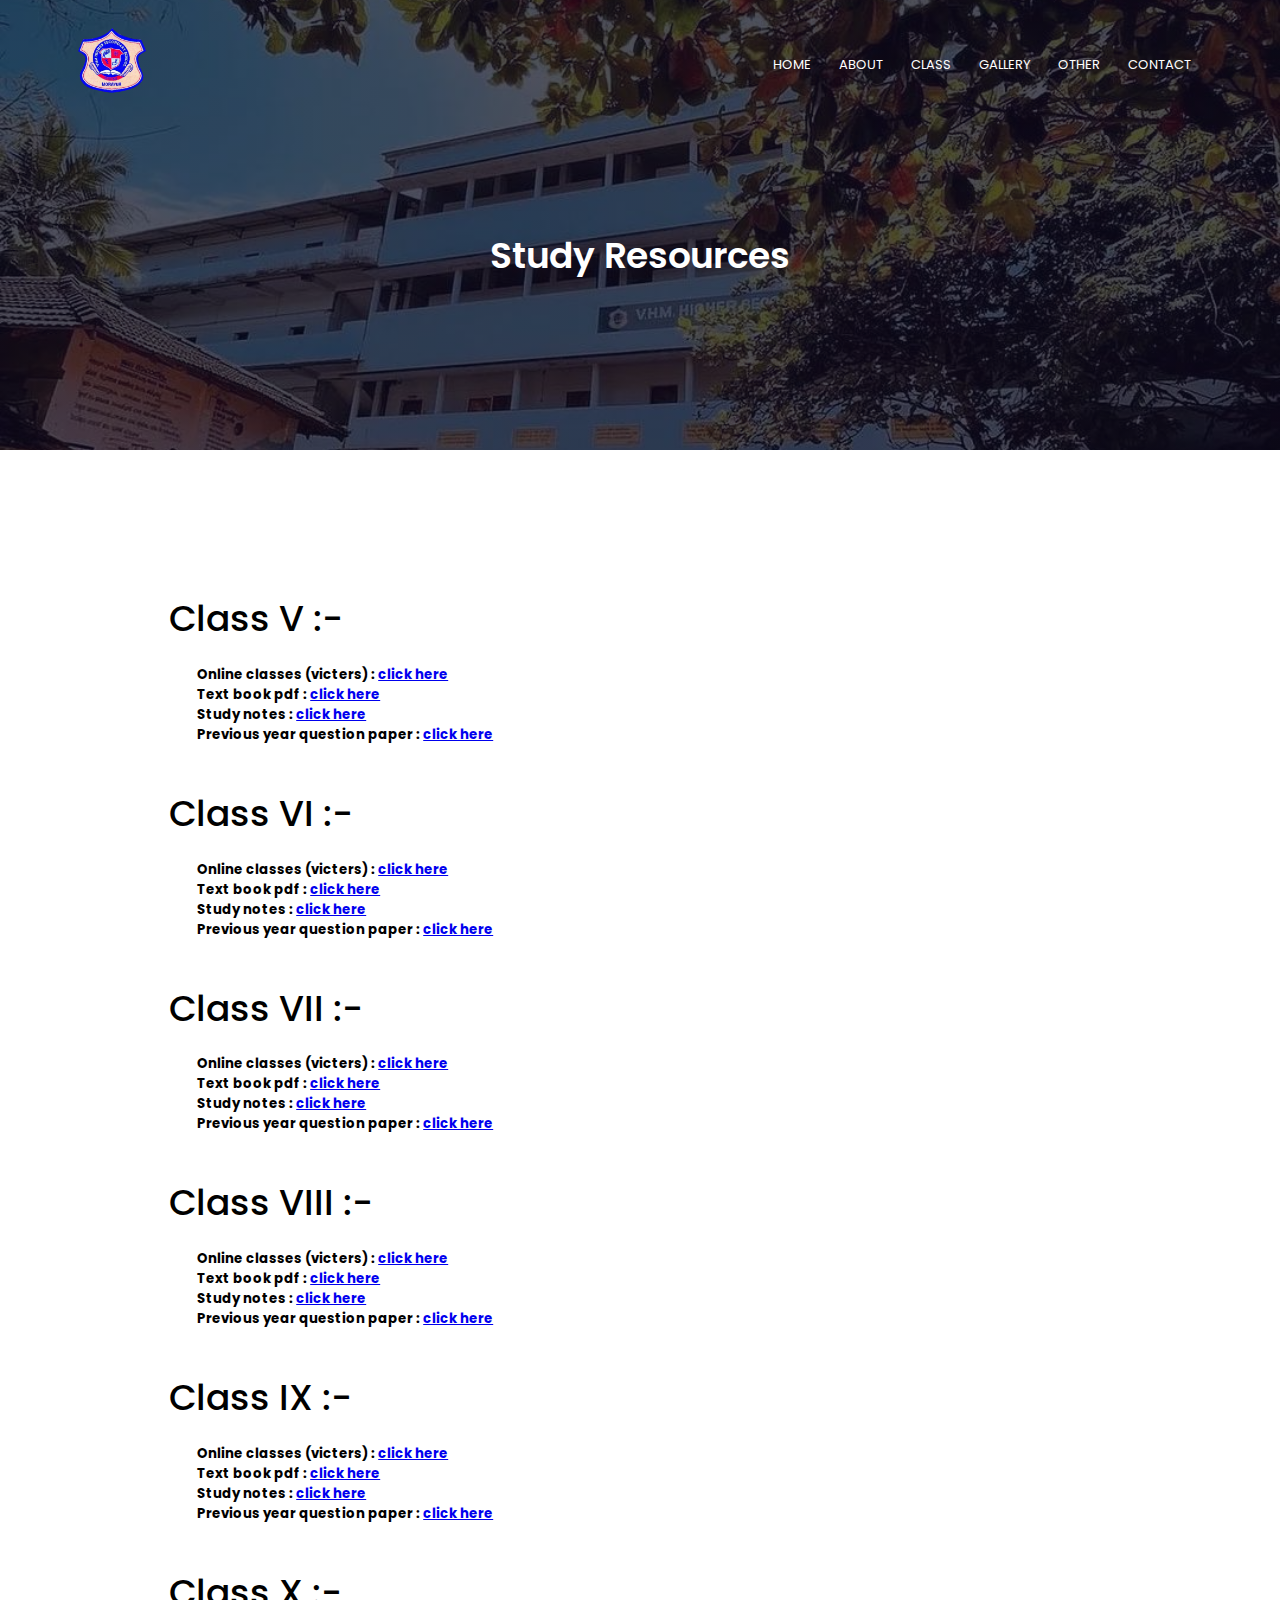
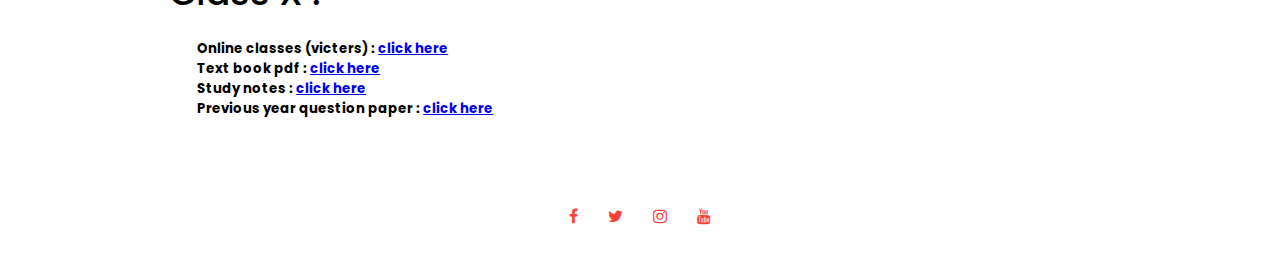
<file: study_resources.html>
<!DOCTYPE html>
<html lang="en">
<head>
    <meta charset="UTF-8">
    <meta http-equiv="X-UA-Compatible" content="IE=edge">
    <meta name="viewport" content="width=device-width, initial-scale=1.0">
    <title>Document</title>
    <link rel="stylesheet" href="style1.css">
    <link rel="preconnect" href="https://fonts.googleapis.com">
    <link rel="preconnect" href="https://fonts.gstatic.com" crossorigin>
    <link href="https://fonts.googleapis.com/css2?family=Poppins:wght@100;200;300;400;600;700&display=swap" rel="stylesheet">
    <link rel="stylesheet" href="https://stackpath.bootstrapcdn.com/font-awesome/4.7.0/css/font-awesome.min.css">
    
</head>
<body>
    <section class="sub-header">
        <nav>
            <a href="index.html"><img src="images/logo.png" alt=""></a>
            <div class="nav-links" id="navLinks">
                <i class="fa fa-times" onclick="hideMenu()"></i>
                <ul>
                    <li><a href="index.html">HOME</a></li>
                    <li><a href="about.html">ABOUT</a></li>
                    <li><a href="class.html">CLASS</a></li>
                    <li><a href="gallery.html">GALLERY</a></li>
                    <!-- <li><a href="blog.html">BLOG</a></li> -->
                    <li><div class="dropdown">
                        <button class="dropbtn">OTHER 
                          <i class="fa fa-caret-down"></i>
                        </button>
                        <div class="dropdown-content">
                          <a href="study_resources.html">Study Resources</a>
                          <a href="blog.html">Blogs</a>
                          <a href="#">Other</a>
                        </div>
                      </div> 
                    </li>
                    <li><a href="contact.html">CONTACT</a></li>
                </ul>
            </div>
            <i class="fa fa-bars" onclick="showMenu()"></i>
        </nav>
        <h1>Study Resources</h1>
    </section>

<!-------------- study material ------------>
<section class="study_resuorces">

    <div class="study_box">
        
        <h3>Class V :-</h3>
        <div class="study_child_box">
            <h5>Online classes (victers) : <a href="https://firstbell.kite.kerala.gov.in/">click here</a></h5>
            <h5>Text book pdf : <a href="https://www.ncertbooks.guru/scert-kerala-textbooks-for-class-5/amp/">click here</a></h5>
            <h5>Study notes  : <a href="https://textbooksall.blogspot.com/2022/06/scert-kerala-std-vi-complete-study_21.html">click here</a></h5>
            <h5>Previous year question paper : <a href="https://www.educationobserver.com/category/school-exams/kerala/">click here</a></h5>
        </div>
        
    </div>
    <div class="study_box">
        
        <h3>Class VI :-</h3>
        <div class="study_child_box">
            <h5>Online classes (victers) : <a href="https://firstbell.kite.kerala.gov.in/">click here</a></h5>
            <h5>Text book pdf  : <a href="https://www.ncertbooks.guru/scert-kerala-textbooks-for-class-6/amp/">click here</a></h5>
            <h5>Study notes  : <a href="https://textbooksall.blogspot.com/2022/06/scert-kerala-std-vi-complete-study.html">click here</a></h5>
            <h5>Previous year question paper : <a href="https://www.educationobserver.com/category/school-exams/kerala/">click here</a></h5>
        </div>
        
    </div>
    <div class="study_box">
        
        <h3>Class VII :-</h3>
        <div class="study_child_box">
            <h5>Online classes (victers) : <a href="https://firstbell.kite.kerala.gov.in/">click here</a></h5>
            <h5>Text book pdf  : <a href="https://www.ncertbooks.guru/scert-kerala-textbooks-for-class-7/amp/">click here</a></h5>
            <h5>Study notes  : <a href="https://textbooksall.blogspot.com/2022/06/scert-kerala-std-vii-complete-study.html">click here</a></h5>
            <h5>Previous year question paper : <a href="https://www.educationobserver.com/category/school-exams/kerala/">click here</a></h5>
        </div>
        
    </div>
    <div class="study_box">
        
        <h3>Class VIII :-</h3>
        <div class="study_child_box">
            <h5>Online classes (victers) : <a href="https://firstbell.kite.kerala.gov.in/">click here</a></h5>
            <h5>Text book pdf  : <a href="https://www.ncertbooks.guru/scert-kerala-textbooks-for-class-8/amp/">click here</a></h5>
            <h5>Study notes : <a href="https://textbooksall.blogspot.com/2022/06/scert-kerala-std-viii-complete-study.html">click here</a></h5>
            <h5>Previous year question paper : <a href="https://www.educationobserver.com/category/school-exams/kerala/">click here</a></h5>
        </div>
        
    </div>
    <div class="study_box">
        
        <h3>Class IX :-</h3>
        <div class="study_child_box">
            <h5>Online classes (victers) : <a href="https://firstbell.kite.kerala.gov.in/">click here</a></h5>
            <h5>Text book pdf  : <a href="https://www.ncertbooks.guru/scert-kerala-textbooks-for-class-9/amp/">click here</a></h5>
            <h5>Study notes  : <a href="https://textbooksall.blogspot.com/2022/06/scert-kerala-std-ix-complete-study.html">click here</a></h5>
            <h5>Previous year question paper : <a href="https://www.educationobserver.com/category/school-exams/kerala/">click here</a></h5>
        </div>
        
    </div>
    <div class="study_box">
        
        <h3>Class X :-</h3>
        <div class="study_child_box">
            <h5>Online classes (victers) : <a href="https://firstbell.kite.kerala.gov.in/">click here</a></h5>
            <h5>Text book pdf  : <a href="https://www.ncertbooks.guru/scert-kerala-textbooks-for-class-10/amp/">click here</a></h5>
            <h5>Study notes  : <a href="https://textbooksall.blogspot.com/2022/06/scert-kerala-std-x-complete-study.html">click here</a></h5>
            <h5>Previous year question paper : <a href="https://www.educationobserver.com/category/school-exams/kerala/">click here</a></h5>
        </div>
        
    </div>
</section>

<!-- --------footer--------- -->
    <section class="footer">
        <div class="icons">
            <i class="fa fa-facebook"></i>
            <i class="fa fa-twitter"></i>
            <i class="fa fa-instagram"></i>
            <i class="fa fa-youtube"></i>
        </div>
    </section>
    




<!-- toggling menu -->
    <script>
        var navLinks = document.getElementById("navLinks")

        function showMenu(){
            navLinks.style.right = "0";
        }
        function hideMenu(){
            navLinks.style.right = "-200px";
        }

    </script>
</body>
</html>
</file>
<file: style1.css>
*{
    margin: 0;
    padding: 0;
    font-family: 'poppins', sans-serif;
}
.header{
    min-height: 100vh;
    width: 100%;
    background-image: linear-gradient(rgba(4,9,30,0.7), rgba(4,9,30,0.7)),url(images/schooltree.jpeg);
    background-position: center;
    background-size: cover;
    position: relative;
}
nav{
    display:flex;
    padding: 2% 6%;
    justify-content: space-between;
    align-items: center;
}
nav a img{
    width: 70px;

}
.nav-links{
    flex: 1;
    text-align: right;
}
.nav-links ul li{
    list-style: none;
    display: inline-block;
    padding: 8px 12px;
    position: relative;
}
.nav-links ul li a{
    color: #fff;
    text-decoration: none;
    font-size: 13px;
}
.nav-links ul li::after{
    content: '';
    width: 0%;
    height: 2px;
    background: #f44336;
    display: block;
    margin: auto;
    transition: 0.5s;
}

.navbar a {
    float: left;
    font-size: 16px;
    color: white;
    text-align: center;
    padding: 14px 16px;
    text-decoration: none;
  }
  
  
  .dropdown .dropbtn {
    font-size: 13px;  
    border: none;
    outline: none;
    color: white;
    background-color: inherit;
    font-family: inherit;
    margin: 0;
  }
  
 
  .dropdown-content {
    display: none;
    position: absolute;
    background-color: #f9f9f9;
    min-width: 160px;
    box-shadow: 0px 8px 16px 0px rgba(0,0,0,0.2);
    z-index: 1;
  }
  
  .dropdown-content a {
    float: none;
    color: black !important;
    padding: 12px 16px;
    text-decoration: none;
    display: block;
    text-align: left;
  }
  
  .dropdown-content a:hover {
    background-color: #f44336;
    color: #fff !important;
  }
  
  .dropdown:hover .dropdown-content {
    display: block;
  }
.nav-links ul li:hover::after{
    width: 100%;
}
.text-box{
    width: 90%;
    color: #fff;
    position: absolute;
    top: 50%;
    left: 50%;
    transform: translate(-50%, -50%);
    text-align: center;
}
.text-box h1{
    font-size: 62px;
}
.text-box p{
    margin: 10px 4px 40px;
    font-size: 14px;
    color: #fff;

}
.hero-btn{
    display: inline-block;
    text-decoration: none;
    color: #fff;
    border: 1px solid #fff;
    padding: 12px 34px;
    background: transparent;
    position: relative;
    cursor: pointer;
}
.hero-btn:hover{
    border: 1px solid #f44336;
    background: #f44336;
    transition: 1s;
}
nav .fa{
    display: none;
}

@media(max-width:700px){
    .text-box h1{
        font-size: 24px;
    }
    .nav-links ul li{
        display: block;
    }
    .nav-links{
        position: fixed;
        background: #f44336;
        height: 100vh;
        width:200px;
        top:0px;
        right: -200px;
        text-align: left;
        z-index: 2;
        transition: 2s;
    }
    nav .fa{
        display: block;
        color: #fff;
        margin: 10px;
        font-size: 22px;
        cursor: pointer;
    }
    .nav-links ul{
        padding: 30px;
    }
    nav a img{
        width: 55px;
    
    }
}

/* About */

.about{
    width: 80%;
    margin: auto;
    text-align: center;
    padding-top: 100px;
}
h1{
    font-size: 36px;
    font-weight: 600;
}
h3{
    font-size: 36px;
    font-weight: 500;
}
p{
    color: #777;
    font-size: 14px;
    font-weight: 300;
    line-height: 22px;
    padding: 10px;
}
.carrier{
    width: 100%;
    margin-top: 5%;
    display:flex;
    justify-content: space-between;

}
.child-box1{
    width: 30%;
}
.child-box1 img{
    width: 90%;
    border-radius: 15px;
}
.child-box2{
    width: 60%;
    text-align: left;
    padding-top: 2%;
}



@media(max-width:700px){
    .carrier{
        flex-direction: column;
    }
    h3{
        font-size: 30px;
        font-weight: 500;
    }
    .child-box1{
        width: 100%;
    }
    .child-box1 img{
        width: 85%;
        border-radius: 15px;
    }
    .child-box2{
        padding-top: 10%;
        width: 100%;
    }
    
}


/* Class */
.classes{
    width: 80%;
    margin: auto;
    text-align: center;
    padding-top: 100px;
}

h4{
    font-size: 20px;
    font-weight: 600;
    margin: 10px 0;
}

.row1{
    margin-top: 5%;
    display: flex;
    justify-content: space-between;
}
.class-col{
    flex-basis: 31%;
    background: #fff3f3;
    border-radius: 10px;
    margin-bottom: 5%;
    padding: 20px 12px;
    box-sizing: border-box;
    transition: 0.5s;
}
.class-col:hover{
    box-shadow: 0 0 20px 0 rgba(0,0,0,0.2);
}


@media(max-width:700px){
    .row1{
        flex-direction: column;
    }
    
}


/* Activities */

.row2{
    display: flex;
    justify-content:space-around
}

.activities{
    width: 80%;
    margin: auto;
    text-align: center;
    padding-top: 100px;
}
.activity-col{
    flex-basis: 31%;
    background: #fff3f3;
    border-radius: 10px;
    margin-bottom: 4%;
    padding: 20px 12px;
    box-sizing: border-box;
    transition: 0.5s;
}
.activity-col img{
    width: 80%;
    height: 280px;
}

.activity-col:hover{
    box-shadow: 0 0 20px 0 rgba(0,0,0,0.2);
}
@media(max-width:700px){
    .row2{
        flex-direction: column;
    }
    .activity-col img{
        height: 240px;
    }
    
}


/* testimonials */
.testimonials{
    width: 80%;
    margin: auto;
    text-align: center;
    padding-top: 100px;
}
.row3{
    display: flex;
    justify-content: space-between;
    margin-bottom: 3%;
}
.testimonial-col{
    flex-basis: 44%;
    border-radius: 10px;
    margin-bottom: 2%;
    text-align: left;
    background: #fff3f3;
    padding: 25px;
    cursor: pointer;
    display: flex;
}
.testimonial-col img{
    height: 40px;
    margin-left: 5px;
    margin-right: 30px;
    border-radius: 50%;
}
.testimonial-col p{
    padding: 0;
}
.testimonial-col h4{
    margin-top: 15px;
    text-align: left;
}
.hero-btn1{
    display: inline-block;
    margin-bottom: 5%;
    text-decoration: none;
    color: #000;
    border: 1px solid #f44336;
    padding: 12px 34px;
    background: transparent;
    position: relative;
    cursor: pointer;
}
.hero-btn1:hover{
    border: 1px solid #f44336;
    background: #f44336;
    color: #fff;
    transition: 1s;
}

@media(max-width:700px){
    .testimonial-col{
        margin-bottom: 5%;
    }
    .testimonial-col img{
        margin-left: 0px;
        margin-right: 15px;
    }
    .row3{
        flex-direction: column;
    }
}


/* Contact */
.contact{
    margin: 100px auto;
    width: 80%;
    background-image: linear-gradient(rgba(0,0,0,0.7),rgba(0,0,0,0.7)),url(images/banner.jpg);
    background-position: center;
    background-size: cover;
    border-radius: 10px;
    text-align: center;
    padding:100px 10px;
}
.contact h1{
    color: #fff;
    margin-bottom: 40px;
    padding: 0;
}
@media(max-width:700px){
    .contact h1{
        font-size: 24px;
    }
}

/* footer */
.footer{
    width: 100%;
    text-align: center;
    padding: 30px 0;
}
.footer h4{
    margin-bottom: 25px;
    margin-top: 20px;
    font-weight: 600;
}
.icons .fa{
    color: #f44336;
    margin: 0 13px;
    cursor: pointer;
    padding: 18px 0;
}
.fa-heart-o{
    color: #f44336;
}



/* About Us Page */
.sub-header{
    height: 50vh;
    width: 100%;
    background-image: linear-gradient(rgba(4,9,30,0.7), rgba(4,9,30,0.7)),url(images/banner.jpg);
    background-position: center;
    background-size: cover;
    text-align: center;
    color: #fff;

}
.sub-header h1{
    margin-top: 100px;
}


/* Contact us page */
.location{
    width:80%;
    margin: auto;
    padding: 80px 0;
}

.location iframe{
    width:100%;
}
.contact-us{
    width:80%;
    margin:auto;
}
.contact-col{
    flex-basis: 48%;
    margin-bottom: 30px;
}
.contact-col div{
    display:flex;
    align-items: center;
    margin-bottom: 40px;
}
.contact-col div .fa{
    font-size:28px;
    color: #f44336;
    margin:10px;
    margin-right: 30px;
}
.contact-col div p{
    padding: 0;
}
.contact-col div h5{
    font-size: 20px;
    margin-bottom: 5px;
    color: #555;
    font-weight: 400;
}
.contact-col input, .contact-col textarea{
    width: 100%;
    padding: 15px;
    margin-bottom: 17px;
    outline: none;
    border: 1px solid #ccc;
    box-sizing: border-box;
}



/* Gallery page */
.gallery{
    width: 90%;
    margin:auto;
}
.container{
    display: flex;
    flex-direction: column;
    justify-content: center;
    align-items: center;
    text-align: center;
    margin: 40px 20px 0 20px;
  }

  .container .box{
   display: flex;
   flex-direction: row;
   justify-content: space-between;
  }
  
  .container .box .dream{
    display: flex;
    flex-direction: column;
    width: 32.5%;
  }
  
  .container .box .dream img{
    width: 100%;
    padding-bottom: 15px;
    border-radius: 5px;
  }
  


  @media only screen and (max-width: 769px){
      .container .box{
     flex-direction: column;
    }
  
  .container .box .dream{
    width: 100%;
  }
  
  
  
  
  
  }

/* Study Resources */
.study_resuorces{
    width: 80%;
    margin: auto;
    padding-top: 100px;
}
.study_box{
    margin: 4%
}
.study_child_box{
    margin-top: 2%;
    margin-left: 3%;
}
</file>
